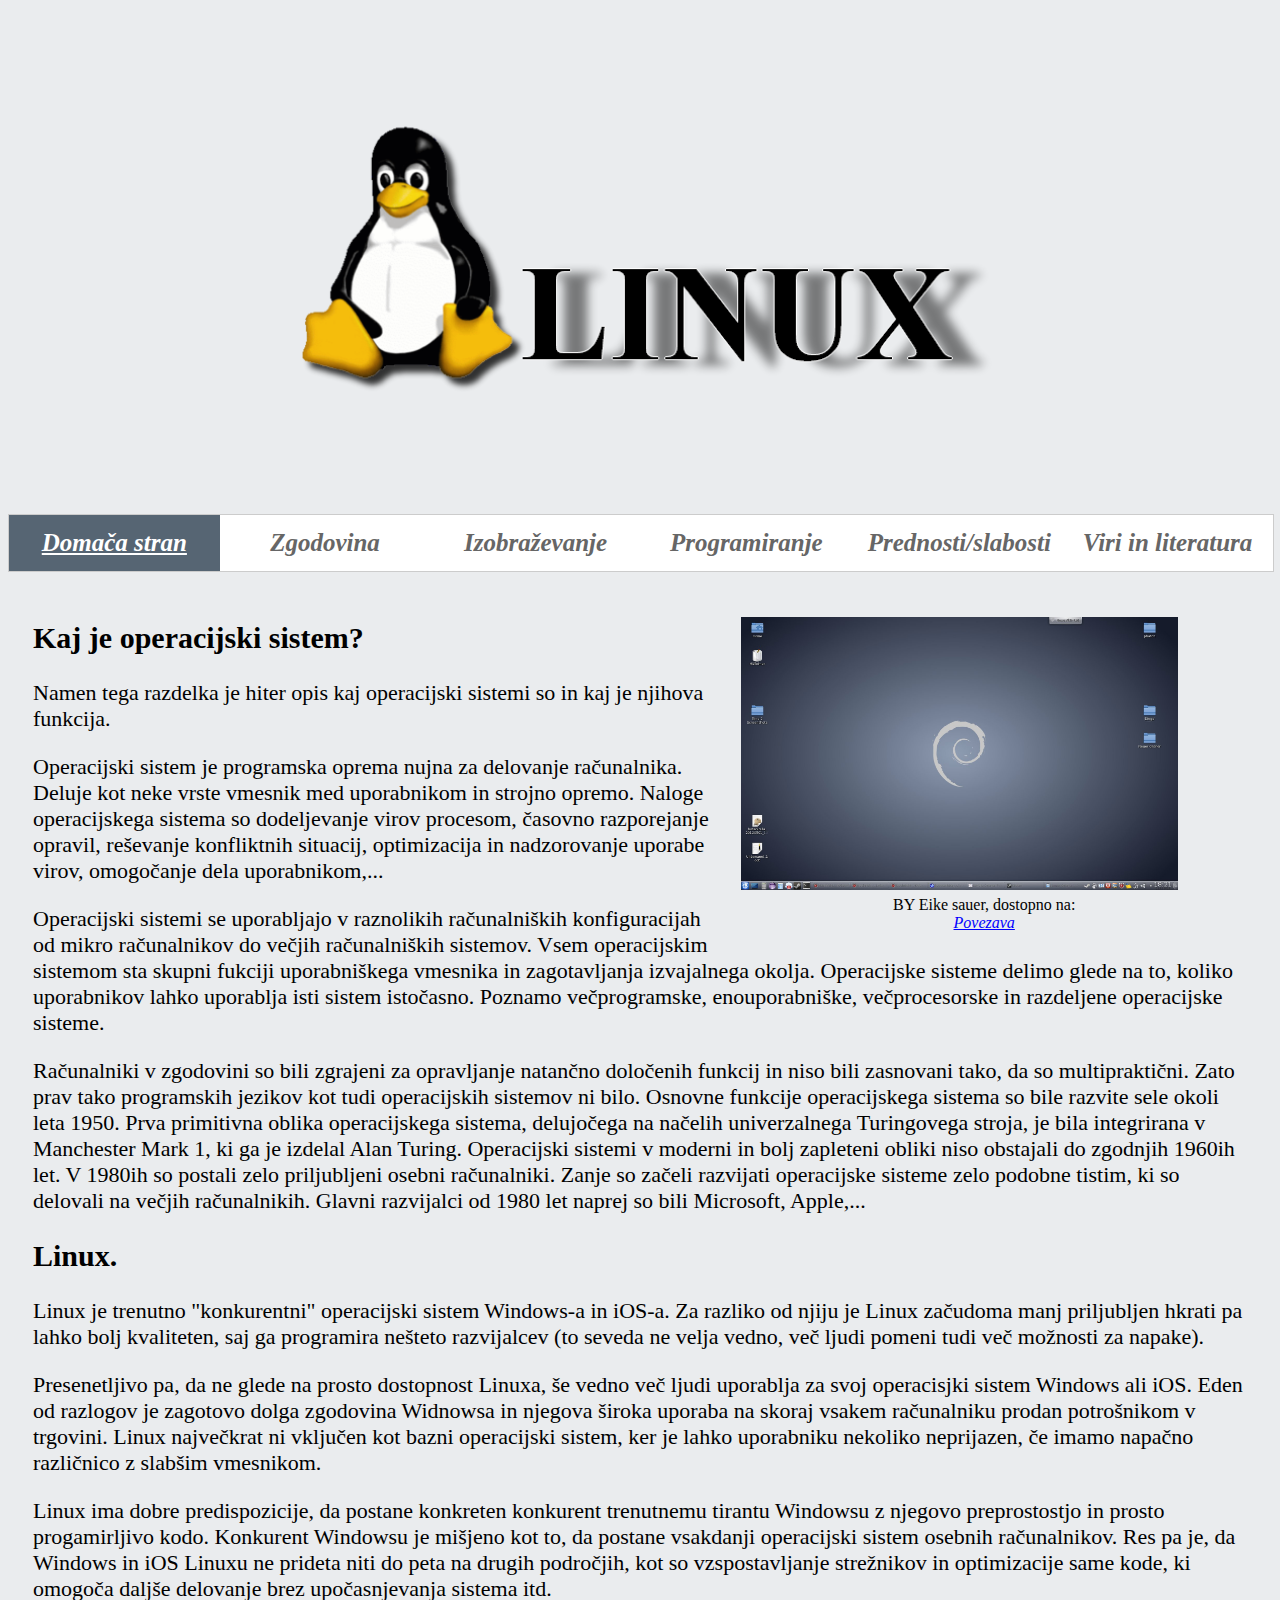
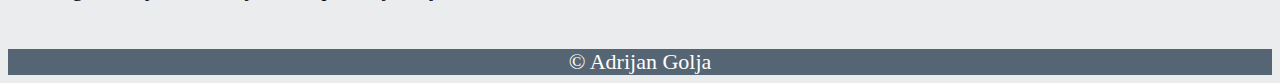
<file: index.html>
<!DOCTYPE html>

<!-- Zdi se mi, da je celotna koda lepo urejena in komentiranje ni potrebno. Komentarje bom dodal le pri elementih, ki mogoče sami po sebi niso razvidni kaj so. -->
<!-- Pri vseh slikah v vseh datotekah je naveden avtor in sklic nanje z figure, ki združi elementa. -->

<html>
	<head>
		<title>Linux - Domača stran</title>
		<link rel="stylesheet" type="text/css" href="style.css"/>
	</head>

	<body>

			<img src="PinguV3large.png" class="center_banner"/>
		
		<ul>
			<li><a class="active">Domača stran</a></li>
			<li><a href="zgodovina.html">Zgodovina</a></li>
			<li><a href="uporabnost.html">Izobraževanje</a></li>
			<li><a href="programiranje.html">Programiranje</a></li>
			<li><a href="uporabnik.html">Prednosti/slabosti</a></li>
			<li><a href="viri.html">Viri in literatura</a></li>
		</ul>
		
		<div class="okvir">
			
			<figure class="top_picture">
				<img src="desktop-linux.jpeg" style="width: 90%;"/>
					<figcaption style="font-size: 16px;" class="center">BY Eike sauer, dostopno na: <a href="https://commons.wikimedia.org/wiki/File:Linux-Desktop-KDE4.jpeg" target="_blank">Povezava</a></figcaption>
				</figure>
			
			<h2>Kaj je operacijski sistem?</h2>
			
			<p>Namen tega razdelka je hiter opis kaj operacijski sistemi so in kaj je njihova funkcija.</p>
			
			<p>Operacijski sistem je programska oprema nujna za delovanje računalnika. Deluje kot neke vrste vmesnik med uporabnikom in strojno opremo. Naloge operacijskega sistema so dodeljevanje virov procesom, časovno razporejanje opravil, reševanje konfliktnih situacij, optimizacija in nadzorovanje uporabe virov, omogočanje dela uporabnikom,...</p>
			
			<p>Operacijski sistemi se uporabljajo v raznolikih računalniških konfiguracijah od mikro računalnikov do večjih računalniških sistemov. Vsem operacijskim sistemom sta skupni fukciji uporabniškega vmesnika in zagotavljanja izvajalnega okolja. Operacijske sisteme delimo glede na to, koliko uporabnikov lahko uporablja isti sistem istočasno. Poznamo večprogramske, enouporabniške, večprocesorske in razdeljene operacijske sisteme.</p>
			
			<p>Računalniki v zgodovini so bili zgrajeni za opravljanje natančno določenih funkcij in niso bili zasnovani tako, da so multipraktični. Zato prav tako programskih jezikov kot tudi operacijskih sistemov ni bilo. Osnovne funkcije operacijskega sistema so bile razvite sele okoli leta 1950. Prva primitivna oblika operacijskega sistema, delujočega na načelih univerzalnega Turingovega stroja, je bila integrirana v Manchester Mark 1, ki ga je izdelal Alan Turing. Operacijski sistemi v moderni in bolj zapleteni obliki niso obstajali do zgodnjih 1960ih let. V 1980ih so postali zelo priljubljeni osebni računalniki. Zanje so začeli razvijati operacijske sisteme zelo podobne tistim, ki so delovali na večjih računalnikih. Glavni razvijalci od 1980 let naprej so bili Microsoft, Apple,...</p>
			
			<h2>Linux.</h2>
			
			<p>Linux je trenutno "konkurentni" operacijski sistem Windows-a in iOS-a. Za razliko od njiju je Linux začudoma manj priljubljen hkrati pa lahko bolj kvaliteten, saj ga programira nešteto razvijalcev (to seveda ne velja vedno, več ljudi pomeni tudi več možnosti za napake).</p>
			
			<p>Presenetljivo pa, da ne glede na prosto dostopnost Linuxa, še vedno več ljudi uporablja za svoj operacisjki sistem Windows ali iOS. Eden od razlogov je zagotovo dolga zgodovina Widnowsa in njegova široka uporaba na skoraj vsakem računalniku prodan potrošnikom v trgovini. Linux največkrat ni vključen kot bazni operacijski sistem, ker je lahko uporabniku nekoliko neprijazen, če imamo napačno različnico z slabšim vmesnikom.</p>
			
			<p>Linux ima dobre predispozicije, da postane konkreten konkurent trenutnemu tirantu Windowsu z njegovo preprostostjo in prosto progamirljivo kodo. Konkurent Windowsu je mišjeno kot to, da postane vsakdanji operacijski sistem osebnih računalnikov. Res pa je, da Windows in iOS Linuxu ne prideta niti do peta na drugih področjih, kot so vzspostavljanje strežnikov in optimizacije same kode, ki omogoča daljše delovanje brez upočasnjevanja sistema itd.</p>
		
		</div>
		
		<footer style="background-color: #566573;" class="footer">© Adrijan Golja</footer>
		
	</body>
</html>
</file>
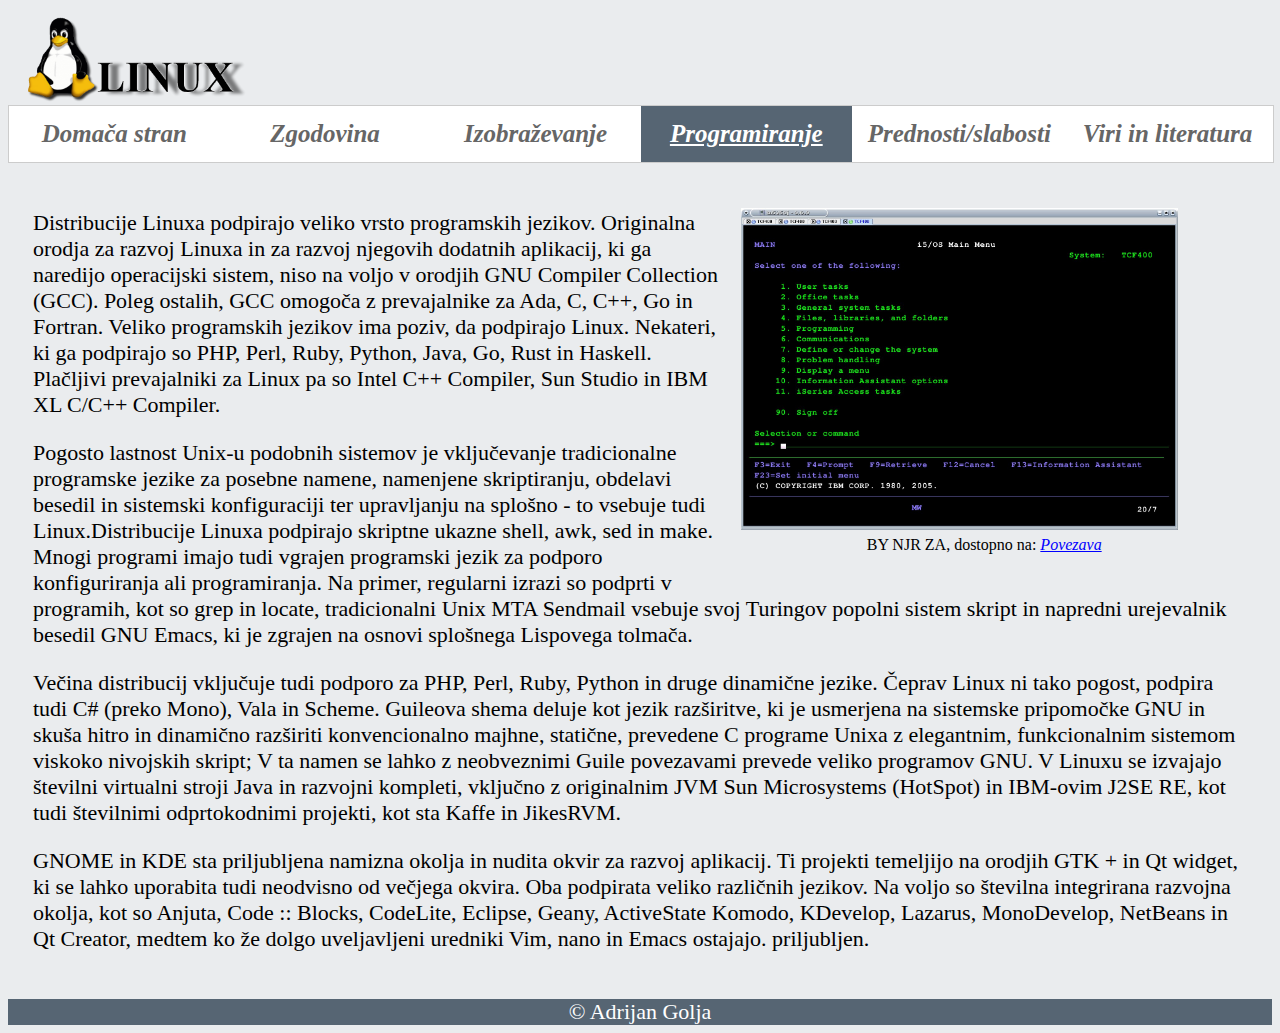
<file: programiranje.html>
<!DOCTYPE html>
<html>
	<head>
		<title>Programiranje</title>
		<link rel="stylesheet" type="text/css" href="style.css">
	</head>

	<body>
			<img src="pinguV3.png" class="other_page_banner">

		<ul>
			<li><a href="index.html">Domača stran</a></li>
			<li><a href="zgodovina.html">Zgodovina</a></li>
			<li><a href="uporabnost.html">Izobraževanje</a></li>
			<li><a class="active">Programiranje</a></li>
			<li><a href="uporabnik.html">Prednosti/slabosti</a></li>
			<li><a href="viri.html">Viri in literatura</a></li>
		</ul>
		
		<div class="okvir">
			
			<figure class="top_picture">
				<img src="linux_code.jpg" style="width: 90%">
				<figcaption style="font-size: 16px;" class="center">BY NJR ZA, dostopno na: <a href="https://commons.wikimedia.org/wiki/File:Tn5250j-linux-screenshot-01.jpg" target="_blank">Povezava</a></figcaption>
			</figure>
			
			<p>Distribucije Linuxa podpirajo veliko vrsto programskih jezikov. Originalna orodja za razvoj Linuxa in za razvoj njegovih dodatnih aplikacij, ki ga naredijo operacijski sistem, niso na voljo v orodjih GNU Compiler Collection (GCC). Poleg ostalih, GCC omogoča z prevajalnike za Ada, C, C++, Go in Fortran. Veliko programskih jezikov ima poziv, da podpirajo Linux. Nekateri, ki ga podpirajo so PHP, Perl, Ruby, Python, Java, Go, Rust in Haskell. Plačljivi prevajalniki za Linux pa so Intel C++ Compiler, Sun Studio in IBM XL C/C++ Compiler.</p>
			
			<p>Pogosto lastnost Unix-u podobnih sistemov je vključevanje tradicionalne programske jezike za posebne namene, namenjene skriptiranju, obdelavi besedil in sistemski konfiguraciji ter upravljanju na splošno - to vsebuje tudi Linux.Distribucije Linuxa podpirajo skriptne ukazne shell, awk, sed in make. Mnogi programi imajo tudi vgrajen programski jezik za podporo konfiguriranja ali programiranja. Na primer, regularni izrazi so podprti v programih, kot so grep in locate, tradicionalni Unix MTA Sendmail vsebuje svoj Turingov popolni sistem skript in napredni urejevalnik besedil GNU Emacs, ki je zgrajen na osnovi splošnega Lispovega tolmača.</p>
			
			<p>Večina distribucij vključuje tudi podporo za PHP, Perl, Ruby, Python in druge dinamične jezike. Čeprav Linux ni tako pogost, podpira tudi C# (preko Mono), Vala in Scheme. Guileova shema deluje kot jezik razširitve, ki je usmerjena na sistemske pripomočke GNU in skuša hitro in dinamično razširiti konvencionalno majhne, ​​statične, prevedene C programe Unixa z elegantnim, funkcionalnim sistemom viskoko nivojskih skript; V ta namen se lahko z neobveznimi Guile povezavami prevede veliko programov GNU. V Linuxu se izvajajo številni virtualni stroji Java in razvojni kompleti, vključno z originalnim JVM Sun Microsystems (HotSpot) in IBM-ovim J2SE RE, kot tudi številnimi odprtokodnimi projekti, kot sta Kaffe in JikesRVM.</p>
			
			<p>GNOME in KDE sta priljubljena namizna okolja in nudita okvir za razvoj aplikacij. Ti projekti temeljijo na orodjih GTK + in Qt widget, ki se lahko uporabita tudi neodvisno od večjega okvira. Oba podpirata veliko različnih jezikov. Na voljo so številna integrirana razvojna okolja, kot so Anjuta, Code :: Blocks, CodeLite, Eclipse, Geany, ActiveState Komodo, KDevelop, Lazarus, MonoDevelop, NetBeans in Qt Creator, medtem ko že dolgo uveljavljeni uredniki Vim, nano in Emacs ostajajo. priljubljen.</p>
		</div>
		
		<footer style="background-color: #566573;" class="footer">© Adrijan Golja</footer>
	</body>
</html>
</file>
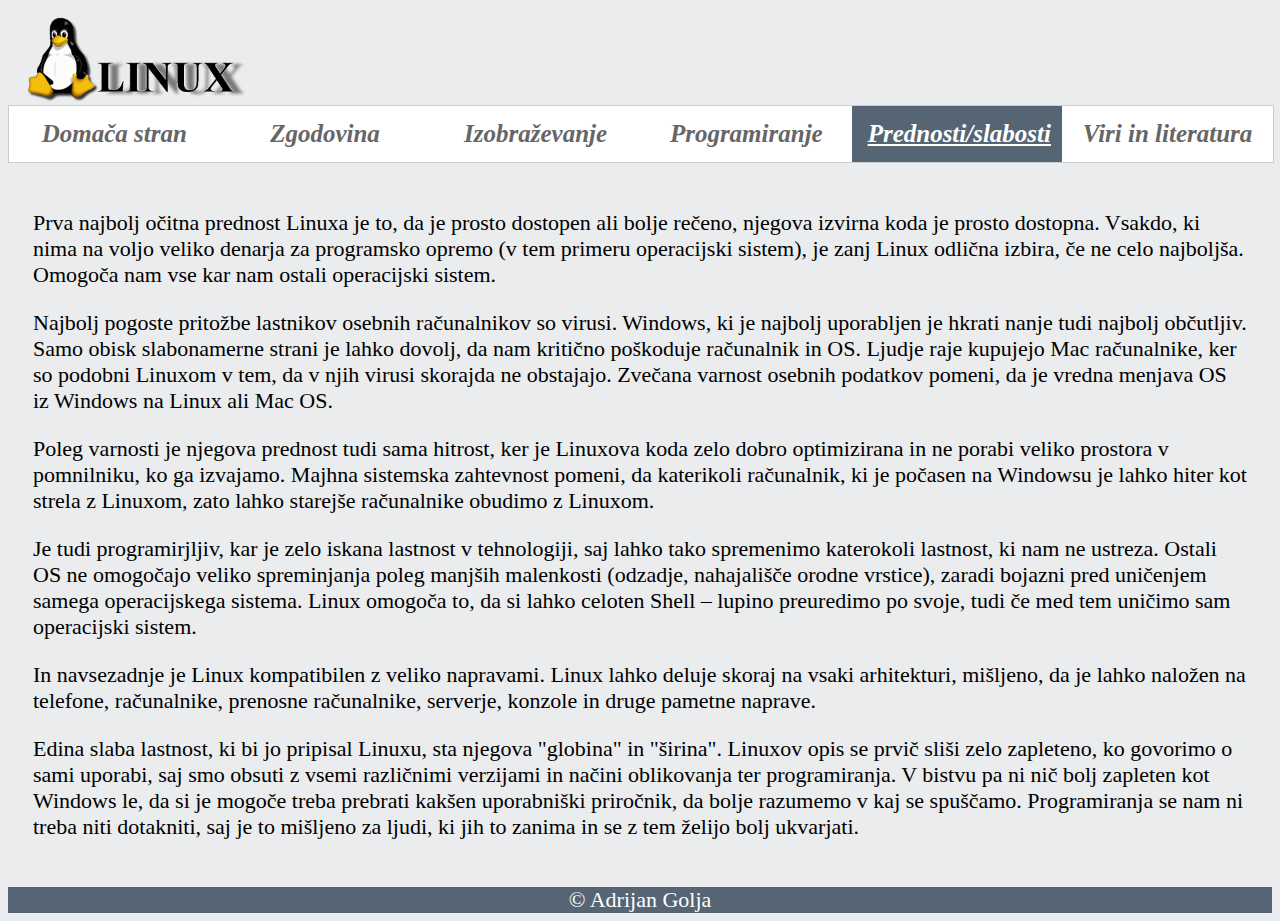
<file: uporabnik.html>
<!DOCTYPE html>
<html>
	<head>
		<title>Prednosti/slabosti</title>
		<link rel="stylesheet" type="text/css" href="style.css">
	</head>

	<body>
			<img src="pinguV3.png" class="other_page_banner">
			
		<ul>
			<li><a href="index.html">Domača stran</a></li>
			<li><a href="zgodovina.html">Zgodovina</a></li>
			<li><a href="uporabnost.html">Izobraževanje</a></li>
			<li><a href="programiranje.html">Programiranje</a></li>
			<li><a class="active">Prednosti/slabosti</a></li>
			<li><a href="viri.html">Viri in literatura</a></li>
		</ul>
		
		<div class="okvir">
			
			<p>Prva najbolj očitna prednost Linuxa je to, da je prosto dostopen ali bolje rečeno, njegova izvirna koda je prosto dostopna. Vsakdo, ki nima na voljo veliko denarja za programsko opremo (v tem primeru operacijski sistem), je zanj Linux odlična izbira, če ne celo najboljša. Omogoča nam vse kar nam ostali operacijski sistem.</p>
			
			<p>Najbolj pogoste pritožbe lastnikov osebnih računalnikov so virusi. Windows, ki je najbolj uporabljen je hkrati nanje tudi najbolj občutljiv. Samo obisk slabonamerne strani je lahko dovolj, da nam kritično poškoduje računalnik in OS. Ljudje raje kupujejo Mac računalnike, ker so podobni Linuxom v tem, da v njih virusi skorajda ne obstajajo. Zvečana varnost osebnih podatkov pomeni, da je vredna menjava OS iz Windows na Linux ali Mac OS.</p>
			
			<p>Poleg varnosti je njegova prednost tudi sama hitrost, ker je Linuxova koda zelo dobro optimizirana in ne porabi veliko prostora v pomnilniku, ko ga izvajamo. Majhna sistemska zahtevnost pomeni, da katerikoli računalnik, ki je počasen na Windowsu je lahko hiter kot strela z Linuxom, zato lahko starejše računalnike obudimo z Linuxom.</p>
			
			<p>Je tudi programirjljiv, kar je zelo iskana lastnost v tehnologiji, saj lahko tako spremenimo katerokoli lastnost, ki nam ne ustreza. Ostali OS ne omogočajo veliko spreminjanja poleg manjših malenkosti (odzadje, nahajališče orodne vrstice), zaradi bojazni pred uničenjem samega operacijskega sistema. Linux omogoča to, da si lahko celoten Shell – lupino preuredimo po svoje, tudi če med tem uničimo sam operacijski sistem.</p>
			
			<p>In navsezadnje je Linux kompatibilen z veliko napravami. Linux lahko deluje skoraj na vsaki arhitekturi, mišljeno, da je lahko naložen na telefone, računalnike, prenosne računalnike, serverje, konzole in druge pametne naprave.</p>
			
			<p>Edina slaba lastnost, ki bi jo pripisal Linuxu, sta njegova "globina" in "širina". Linuxov opis se prvič sliši zelo zapleteno, ko govorimo o sami uporabi, saj smo obsuti z vsemi različnimi verzijami in načini oblikovanja ter programiranja. V bistvu pa ni nič bolj zapleten kot Windows le, da si je mogoče treba prebrati kakšen uporabniški priročnik, da bolje razumemo v kaj se spuščamo. Programiranja se nam ni treba niti dotakniti, saj je to mišljeno za ljudi, ki jih to zanima in se z tem želijo bolj ukvarjati.</p>
		</div>
		
		<footer style="background-color: #566573;" class="footer">© Adrijan Golja</footer>
	</body>
</html>
</file>
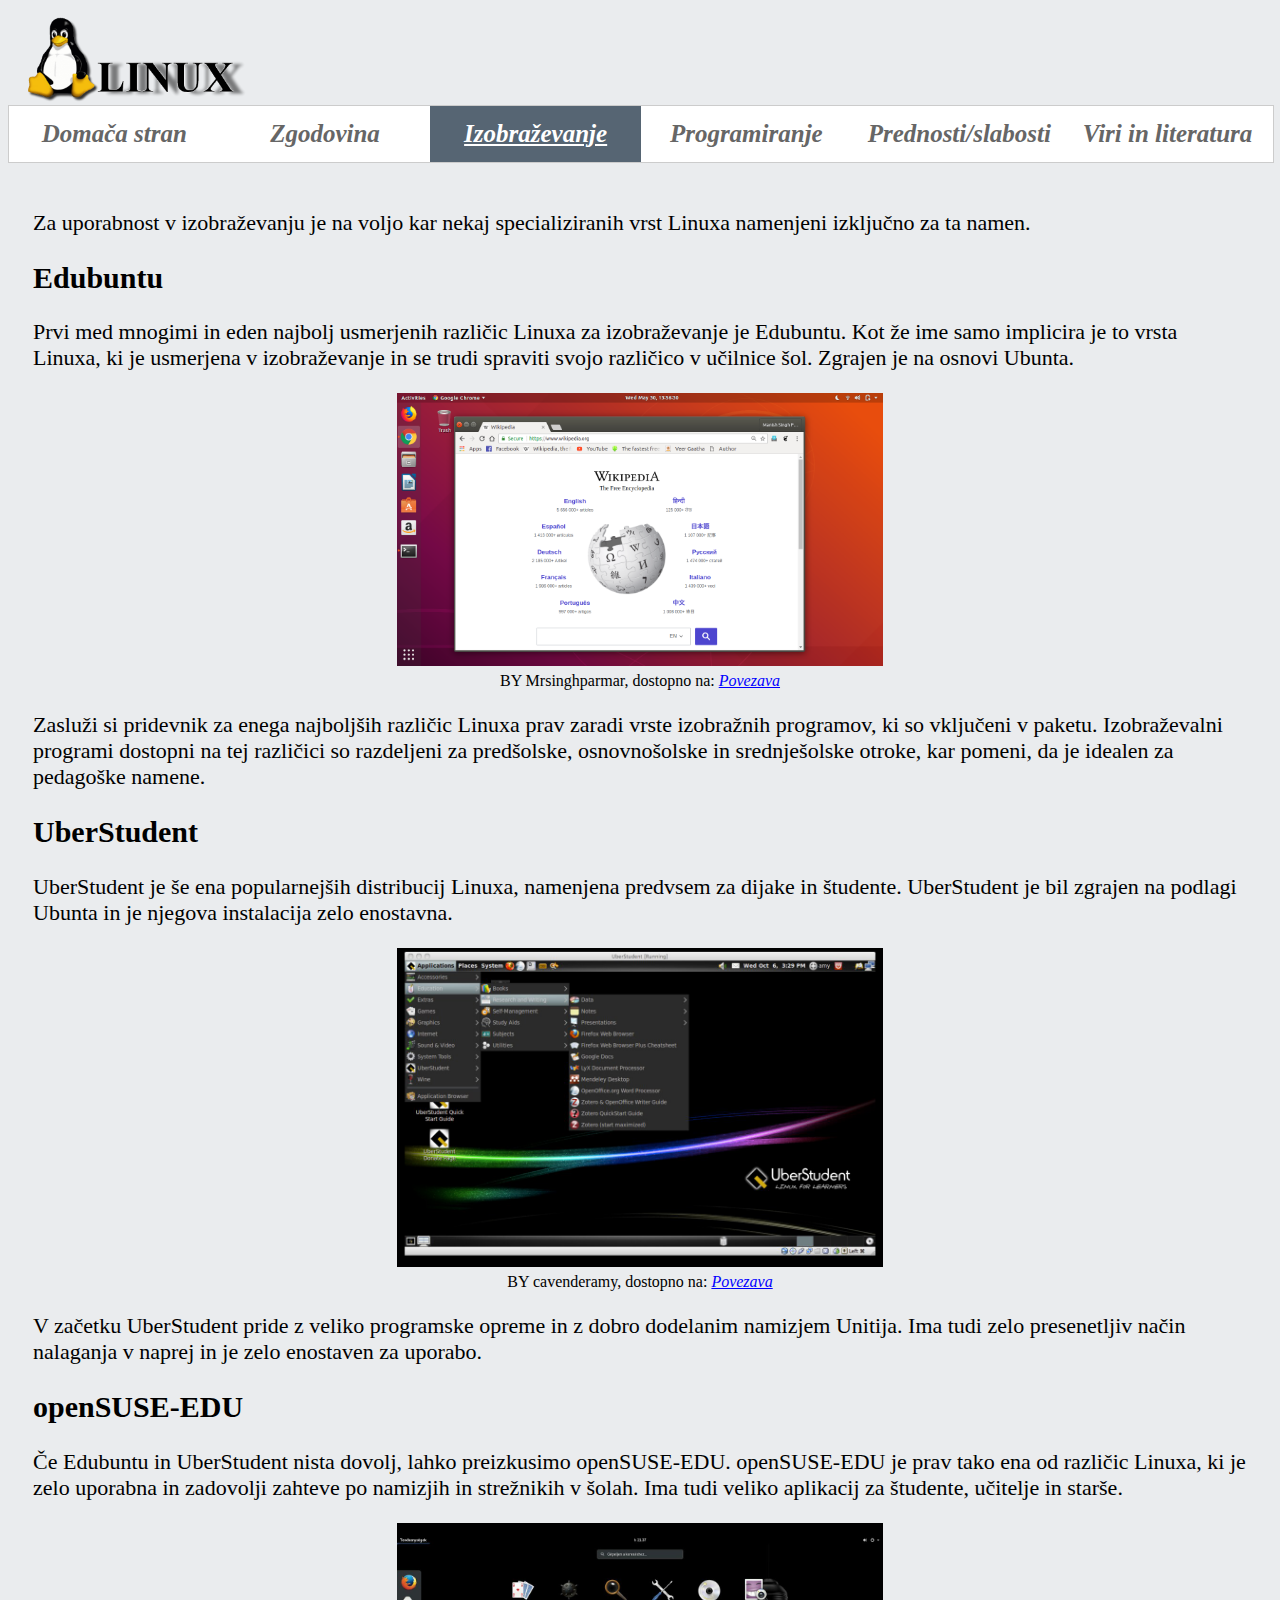
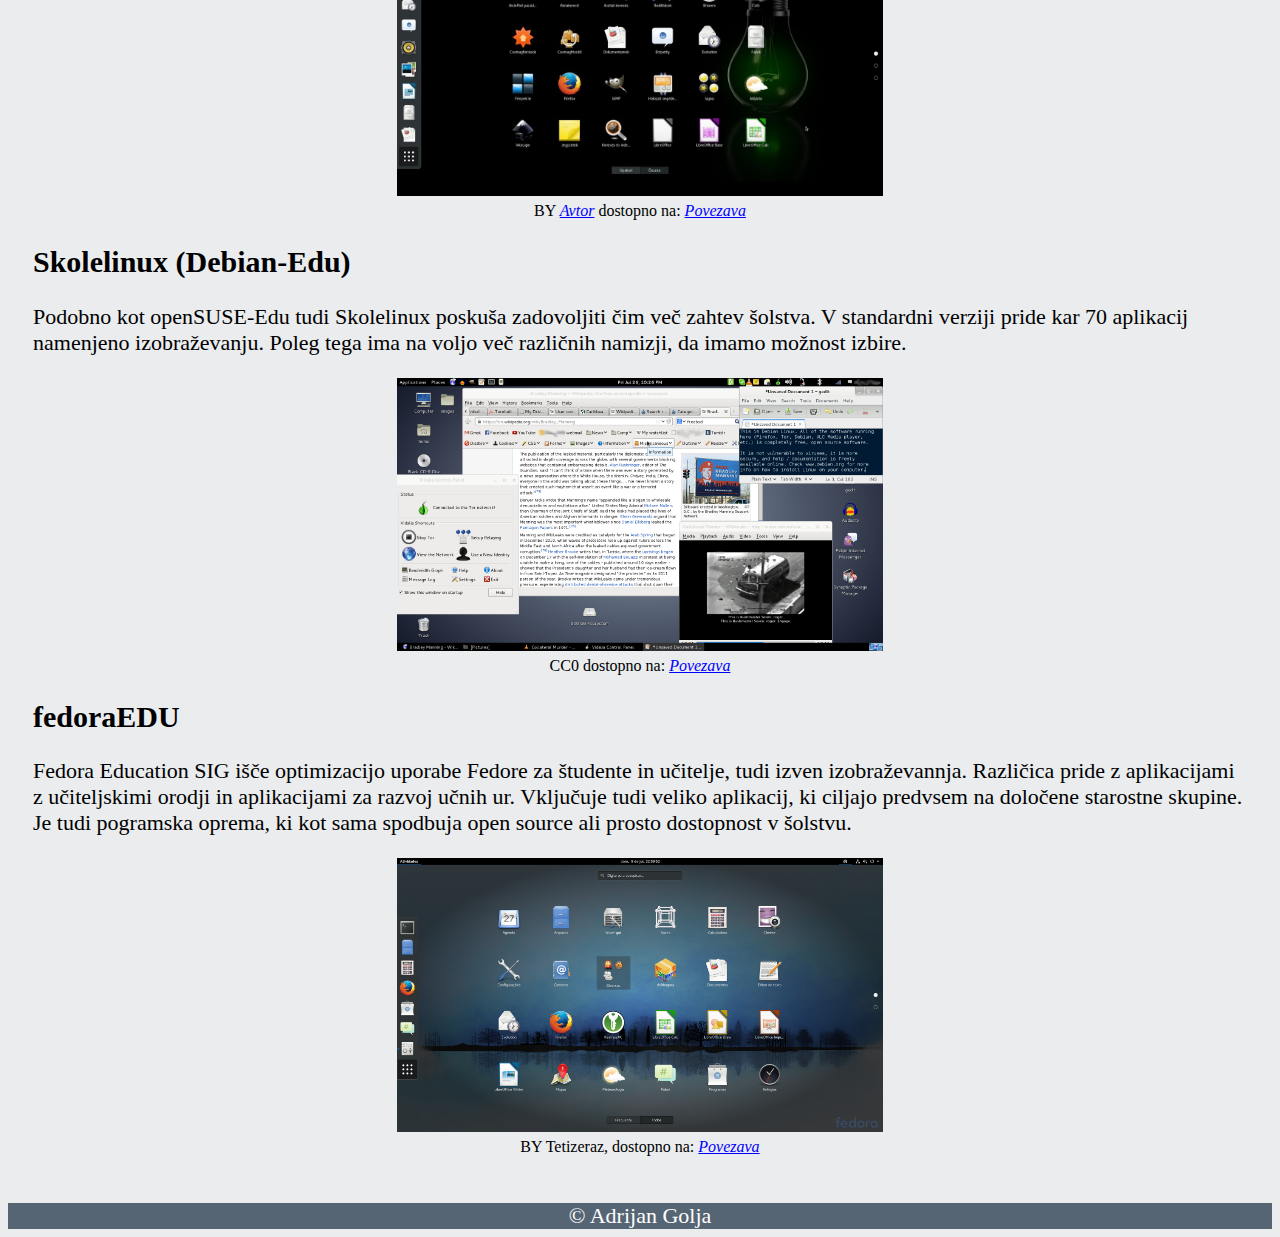
<file: uporabnost.html>
<!DOCTYPE html>
<html>
	<head>
		<title>Izobraževanje</title>
		<link rel="stylesheet" type="text/css" href="style.css">
	</head>

	<body>
			<img src="pinguV3.png" class="other_page_banner">

		<ul>
			<li><a href="index.html">Domača stran</a></li>
			<li><a href="zgodovina.html">Zgodovina</a></li>
			<li><a class="active">Izobraževanje</a></li>
			<li><a href="programiranje.html">Programiranje</a></li>
			<li><a href="uporabnik.html">Prednosti/slabosti</a></li>
			<li><a href="viri.html">Viri in literatura</a></li>
		</ul>
		
		<div class="okvir">
			<p>Za uporabnost v izobraževanju je na voljo kar nekaj specializiranih vrst Linuxa namenjeni izključno za ta namen.</p>
			
			<h2>Edubuntu</h2>
			
			<p>Prvi med mnogimi in eden najbolj usmerjenih različic Linuxa za izobraževanje je Edubuntu. Kot že ime samo implicira je to vrsta Linuxa, ki je usmerjena v izobraževanje in se trudi spraviti svojo različico v učilnice šol. Zgrajen je na osnovi Ubunta.</p>
			
			<figure class="center">
				<img src="ebuntu.png" style="width: 80%;">
				<figcaption style="font-size: 16px;">BY Mrsinghparmar, dostopno na: <a href="https://commons.wikimedia.org/wiki/File:Ubuntu-18.04-LTS-Wikipedia.png" target="_blank">Povezava</a></figcaption>
			</figure>
			
			<p>Zasluži si pridevnik za enega najboljših različic Linuxa prav zaradi vrste izobražnih programov, ki so vključeni v paketu. Izobraževalni programi dostopni na tej različici so razdeljeni za predšolske, osnovnošolske in srednješolske otroke, kar pomeni, da je idealen za pedagoške namene.</p>
			
			<h2>UberStudent</h2>
			
			<p>UberStudent je še ena popularnejših distribucij Linuxa, namenjena predvsem za dijake in študente. UberStudent je bil zgrajen na podlagi Ubunta in je njegova instalacija zelo enostavna.</p>
			
			<figure class="center">
				<img src="uber.jpg" style="width: 80%;">
				<figcaption style="font-size: 16px;">BY cavenderamy, dostopno na: <a href="https://www.flickr.com/photos/56351321@N00/5058101365" target="_blank">Povezava</a></figcaption>
			</figure>
			
			<p>V začetku UberStudent pride z veliko programske opreme in z dobro dodelanim namizjem Unitija. Ima tudi zelo presenetljiv način nalaganja v naprej in je zelo enostaven za uporabo.</p>
			
			<h2>openSUSE-EDU</h2>
			
			<p>Če Edubuntu in UberStudent nista dovolj, lahko preizkusimo openSUSE-EDU. openSUSE-EDU je prav tako ena od različic Linuxa, ki je zelo uporabna in zadovolji zahteve po namizjih in strežnikih v šolah. Ima tudi veliko aplikacij za študente, učitelje in starše.</p>
			
			<figure class="center">
				<img src="SUSE.jpg" style="width: 80%;">
				<figcaption style="font-size: 16px;">BY <a href="https://i.ytimg.com/vi/wfPMVDoHAOQ/maxresdefault.jpg" target="_blank">Avtor</a> dostopno na: <a href="https://commons.wikimedia.org/wiki/File:OpenSUSE_Leap_42.3.jpg" target="_blank">Povezava</a></figcaption>
			</figure>
			
			<h2>Skolelinux (Debian-Edu)</h2>
			
			<p>Podobno kot openSUSE-Edu tudi Skolelinux poskuša zadovoljiti čim več zahtev šolstva. V standardni verziji pride kar 70 aplikacij namenjeno izobraževanju. Poleg tega ima na voljo več različnih namizji, da imamo možnost izbire.</p>
			
			<figure class="center">
				<img src="debian.jpg" style="width: 80%;">
				<figcaption style="font-size: 16px;">CC0 dostopno na: <a href="https://commons.wikimedia.org/wiki/File:Linux-Desktop-KDE4.jpeg" target="_blank">Povezava</a></figcaption>
			</figure>
			
			<h2>fedoraEDU</h2>
			
			<p>Fedora Education SIG išče optimizacijo uporabe Fedore za študente in učitelje, tudi izven izobraževannja. Različica pride z aplikacijami z učiteljskimi orodji in aplikacijami za razvoj učnih ur. Vključuje tudi veliko aplikacij, ki ciljajo predvsem na določene starostne skupine. Je tudi pogramska oprema, ki kot sama spodbuja open source ali prosto dostopnost v šolstvu.</p>
			
			<figure class="center">
				<img src="fedora.png" style="width: 80%;">
				<figcaption style="font-size: 16px;">BY Tetizeraz, dostopno na: <a href="https://pt.wikipedia.org/wiki/Fedora_Linux#/media/File:Screenshot-fedora26-apps.png" target="_blank">Povezava</a></figcaption>
			</figure>
		</div>
		
		<footer style="background-color: #566573;" class="footer">© Adrijan Golja</footer>
	</body>
</html>
</file>
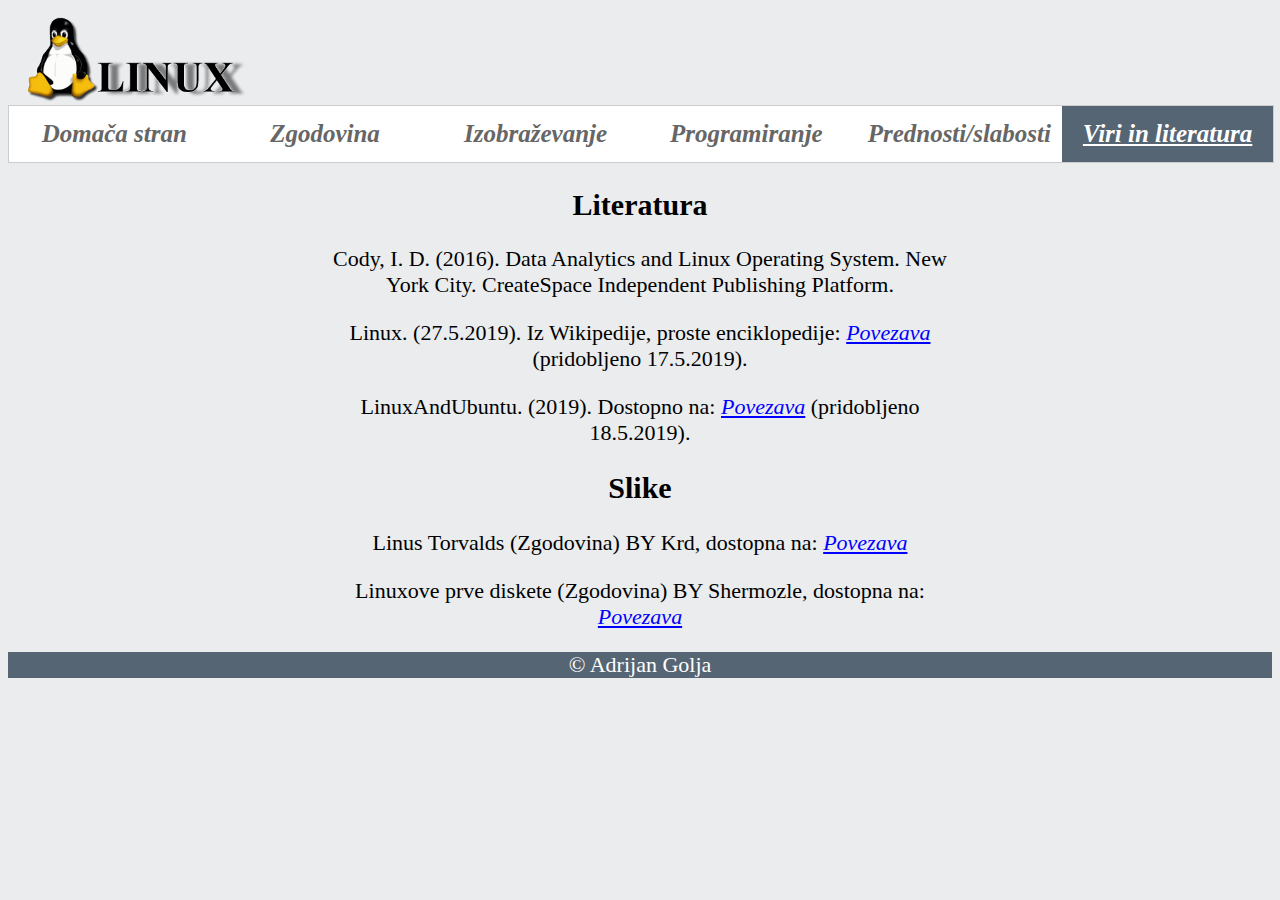
<file: viri.html>
<!DOCTYPE html>
<html>
	<head>
		<title>Viri in literatura</title>
		<link rel="stylesheet" type="text/css" href="style.css"/>
	</head>

	<body>

			<img src="pinguV3.png" class="other_page_banner">
		
		<ul>
			<li><a href="index.html">Domača stran</a></li>
			<li><a href="zgodovina.html">Zgodovina</a></li>
			<li><a href="uporabnost.html">Izobraževanje</a></li>
			<li><a href="programiranje.html">Programiranje</a></li>
			<li><a href="uporabnik.html">Prednosti/slabosti</a></li>
			<li><a class="active">Viri in literatura</a></li>
		</ul>
		
		<h2 class="center">Literatura</h2>
		<p class="center">Cody, I. D. (2016). Data Analytics and Linux Operating System. New York City. CreateSpace Independent Publishing Platform.</p>
		
		<p class="center">Linux. (27.5.2019). Iz Wikipedije, proste enciklopedije: <a href="https://en.wikipedia.org/wiki/Linux" target="_blank">Povezava</a> (pridobljeno 17.5.2019).</p>

		<p class="center">LinuxAndUbuntu. (2019). Dostopno na: <a href="http://www.linuxandubuntu.com/home/6-best-linux-distributions-for-educational-use" target="_blank">Povezava</a> (pridobljeno 18.5.2019).</p>
		
		<h2 class="center">Slike</h2>
		
		<p class="center">
		Linus Torvalds (Zgodovina) BY Krd, dostopna na: <a href="https://en.wikipedia.org/wiki/Linus_Torvalds#/media/File:LinuxCon_Europe_Linus_Torvalds_03_(cropped).jpg" target="_blank">Povezava</a></p>

		<p class="center">Linuxove prve diskete (Zgodovina) BY Shermozle, dostopna na: <a href="https://en.wikipedia.org/wiki/Linux#/media/File:Linux_0_12.jpg" target="_blank">Povezava</a></p>
		
		<footer style="background-color: #566573;" class="footer">© Adrijan Golja</footer>
		
	</body>
</html>
</file>
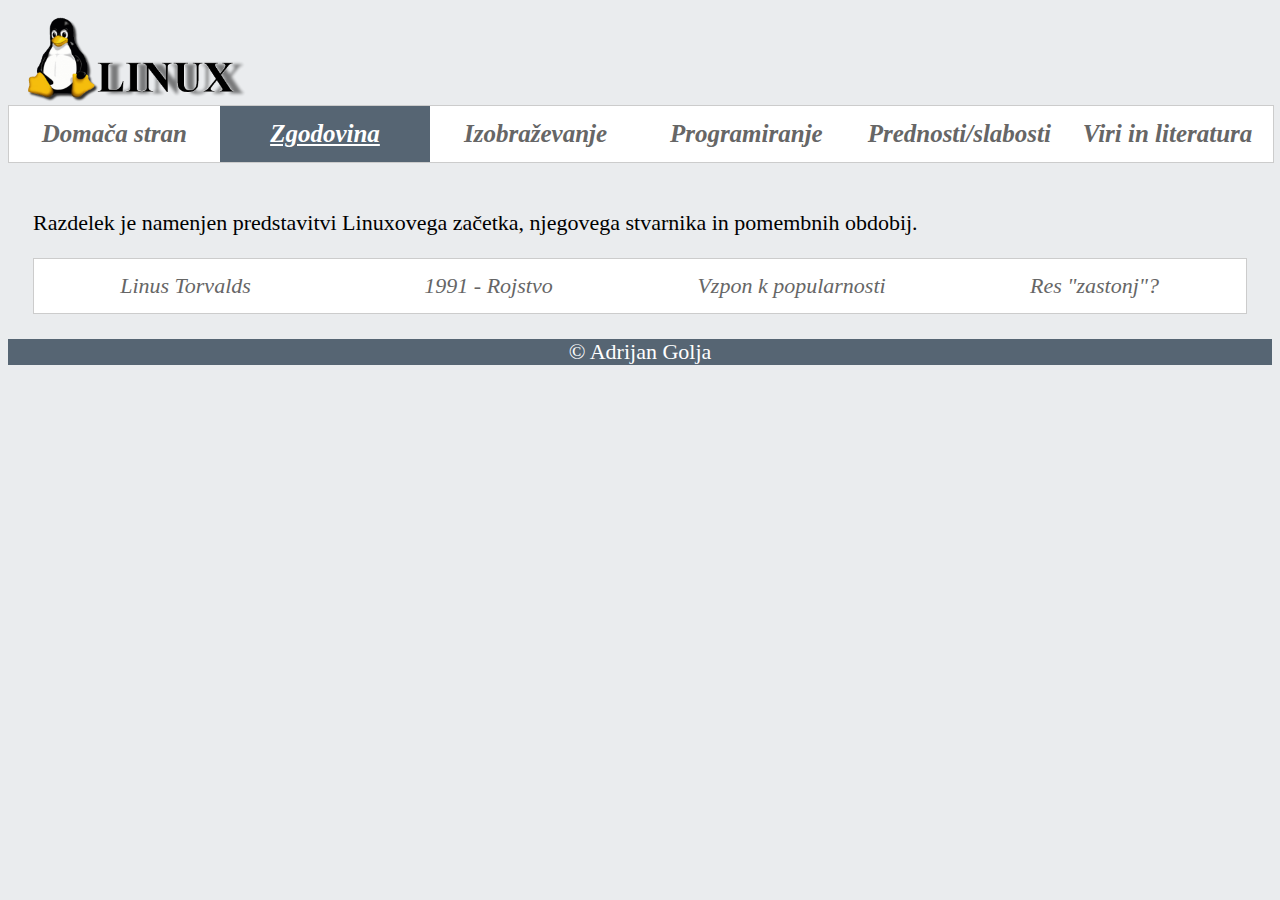
<file: zgodovina.html>
<!DOCTYPE html>
<html>
	<head>
		<title>Zgodovina</title>
		<link rel="stylesheet" type="text/css" href="style.css">
	</head>

	<body>
			<img src="pinguV3.png" class="other_page_banner">
	
		<ul>
			<li><a href="index.html">Domača stran</a></li>
			<li><a class="active">Zgodovina</a></li>
			<li><a href="uporabnost.html">Izobraževanje</a></li>
			<li><a href="programiranje.html">Programiranje</a></li>
			<li><a href="uporabnik.html">Prednosti/slabosti</a></li>
			<li><a href="viri.html">Viri in literatura</a></li>
		</ul>
		
		<div class="okvir">
			
			<p>Razdelek je namenjen predstavitvi Linuxovega začetka, njegovega stvarnika in pomembnih obdobij.</p>
			
			<!-- Namenjeno gumbom, ki se odpirajo z klikom nanje, delujejo z pomočjo skripte, ki je navedena spodaj. -->
			
			<div class="tab">
			  <button class="tablinks" onclick="openCity(event, 'The Creator')">Linus Torvalds</button>
			  <button class="tablinks" onclick="openCity(event, 'The Creation')">1991 - Rojstvo</button>
			  <button class="tablinks" onclick="openCity(event, 'The Dilema')">Vzpon k popularnosti</button>
			  <button class="tablinks" onclick="openCity(event, 'Masterpiece')">Res "zastonj"?</button>
			</div>

			<div id="The Creator" class="tabcontent">
			
			  <img src="linus.jpg" style="width: 150px; height: 200px; margin: 10px;" class="top_picture">
			  
			  <p>Linus Torvalds je bil rojen 28. decembra leta 1969 na Finskem. Poimenovan je bil po Linusu Paulingu, ameriškem nobelovem nagrajencu za področje kemije. Izobraževal se je na univerzi v Helsinkih od leta 1988 do leta 1996. Diplomiral je na področju računalništva in napisal diplomsko nalogo katere je bil končen izdelek operacijski sistem Linux.</p>

			  <p>Znan je po tem, da je stvarnik in glavni razvijalec Linux kernela, ki je postal kernel za veliko Linuxovih različic in drugih operacijskih sistemov kot sta Android in Chrome OS. Do leta 2006 je Linus napisal le 2% kode kernela, ker je pri razvoju sodelovalo toliko drugih razvijalcev okoli sveta, ampak glede na to, koliko ljudi je pripomoglo k razvoju sta ta dva procetna ogromna. Ne glede na velikanske številke razvijalcev je še vedno Linux tisti, ki je obdržal avtoriteto o tem, kaj se dejansko vključi v standardni Linux kernel.</p>
			  
			  <p>Linus je poročen z Tove Torvalds in ima z njo 3 hčere. Od leta 1996 do leta 2003 je delal v podjetju Transmeta. Od leta 2004 živi in dela v Portlandu.</p>
			</div>

			<div id="The Creation" class="tabcontent">
			  
			  <img src="Linux_0_12.jpg" style="width: 300px; height: 300px; margin: 10px;" class="top_picture">
			  
			  <p>Linux je nastal kot diplomska naloga Linusa Torvaldsa ob koncu študija računalništva. V njegovem času sta bila edina operacijska sistema UNIX in DOS, ki sta bila nepraktična za uporabo. Linus je Linux začel pisati kot hobij, ampak se je razširil in kmalu postal zelo zanimiv za ostale razvijalce. Njegov kernel se je razvijal toliko časa, da je postal tudi prenosljiv. Drugo podjetje je nato vzelo Linuxov kernel, mu dodalo ostalo potrebno programsko opremo in ustvarilo Linux distribution.</p>
				
			  Linus je svojo inovacijo hotel imenovati "Freax", beseda sestavljena iz "free", "freak" in "x". V začetku razvoja so imeli celo nekateri delčki še vedno im "Freax" približno pol leta. Linus je v samem začetku tudi sam premišljeval o imenu Linux, ampak se mu je zdelo preveč egocentrično in se je temu imenu takrat odpovedal. Da bi ga začeli bolje razvijati, so datoteke Liuxa naložili na FTP server FUNET-a septembra 1991. Eden njegovih sodelavcev, ki je bil tudi eden prostovolnjih administratorjev serverja, se ni strinjal z imenom "Freax", zato je imenoval projekt Linux. Kasneje, se je tudi Linus pristal na ime Linux. Kot demonstracijo, kako se beseda Linux izgovori, je Linus izdal zvočni vodič z izvorno kodo kernela.</p>
			 
			  <p>Prvi prototipi Linuxa so bili izdani kasneje leta 1991. Verzija 1.0 je bila izdana 14. marca 1994. Torvalds se je prvič srečal z GNU projekt leta 1991, po tem, ko se je udeležil govora Richarda Stallmana na Universe of Technology. Nato je Torvalds uporabil Stallimanovo 2. verzijo GNU General Public License za svoj Linux kernel. Leta 1996 je obiskal Transmeta in sprejel delovno mesto v podjetju v Kaliforniji, kjer je delal od februarja 1997 do junija 2003. Potem se je preselil v podjetje Open Source Development Labs, katere je združil z podjetjem Free Stadards Group in ustvaril Linux Foundation, kjer še vedno dela. Tako se Linux še vedno razvija z pomočjo ostalih razvijalcev zaradi proste dostopnosti kode.</p>
			</div>
			
			<div id="The Dilema" class="tabcontent">
			  
			  <p>Sprejetje Linuxa v produkcijskih okoljih, namesto da bi ga uporabljali samo ljubitelji, so se začeli sredi devetdesetih let prejšnjega stoletja v skupnosti superračunalnikov. Organizacije kot je NASA, so začele nadomeščati vse dražje stroje z cenovno ugodnimi računalniki z Linuxom. Komercialna uporaba se je začela, ko sta Dell in IBM, ki mu sledil Hewlett-Packard, začela ponujati podporo za Linux, da bi se izognila Microsoftovemu monopolu na trgu namiznega operacijskega sistema.</p>
			  
			  <p>Danes se sistemi Linuxa masovno uporabljajo po svetu, od vgrajenih sistemov do skoraj vseh superračunalnikov, in so zagotovili mesto v strežniških namestitvah, kot je priljubljena zbirka aplikacij LAMP. Uporaba distribucij Linuxa v domačih in podjetniških namizjih narašča in so postale priljubljene tudi na trgu netbookov, saj so številne naprave nameščene z prilagojenimi distribucijami Linuxa.</p>
			  
			  <p>Največji uspeh Linuxa na potrošniškem trgu je trg mobilnih naprav, saj je Android eden najbolj prevladujočih operacijskih sistemov na pametnih telefonih in zelo priljubljen. Igranje računalniških iger na Linuxu je prav tako v porastu, saj Valve podpira Linux in uvaja lastno distribucijo Linuxa, usmerjeno v igre na srečo. Linuxove distribucije so prav tako pridobile popularnost pri različnih lokalnih in nacionalnih vladah, kot je zvezna vlada Brazilije.</p>
			</div>

			<div id="Masterpiece" class="tabcontent">
			  
			  <p>Če pogledamo po računalnikih večjih firm imajo najverjetneje kot najbolj uporabljen OS Microsoft Windows, saj je ta najbolj popularen. Ustvarjalci in umetniki imajo raje iOS, ker prvotno pridejo že z opremo za oblikovanje, saj je bolj ustvarjalno usmerjen. Poleg teh dveh OS, ki dominirata trg že več deset let pa obstaja alternativni OS, ki uporabnejši, varnejši, spremenljiv in veste kaj? ZASTONJ – to seveda velja če ga znate programirati sami, ker osnovna distributivna verzija, ki vam jo ponuja podjetje, lahko nima vseh gonilnikov. To pomeni, da jih moramo sprogramirati sami ali pa da le te kupimo od nekoga, ki jih je že. To pa je zato, ker Linux ni operacijski sistem kot sam, ampak je le kernel ali »jedro« operacijskega sistema. Rečemo mu operacijski sistem, ker to postane če ga združimo z jedrnimi deli GNU in tako ustvarimo okolje, ki v grobem predstavlja operacijski sistem. V takih primerih lahko cene posamezne različice kar hitro eksponentno narastejo v ceni, saj progiranje same programske opreme ni mačji kašelj.</p>
			  
			  <p>Standardna verzija Linuxa je res zastonj, ampak lahko pride v reducirani obliki kot bi recimo pričakovali od Windows-a ali iOs-a.. Prav zato je odličen za manjša podjetja z manjšim denarnim skladom. Čeprav je zastonj to ne pomeni, da je manj kvaliteten kot katerikoli drug operacijski sistem – mogoče je trditi, da je celo bolj kvaliteten, saj ga lahko spreminjamo tako, da ustreza prav nam, kar pri drugih OS ni mogoče – do neke mere.</p>
			  
			  <p>Linux je skozi celotno svojo zgodovino ostal in še vedno ostaja open-source ali prosto dostopna programska oprema. Glede na trenutno stanje kaže, da bo tako tudi ostalo, saj prav/le tako konkurira Windwsu in iOS-u, ki do danes še vedno dominirata trg.</p>
			</div>

			<!-- Zgoraj omenjeno skripta, je funkcija, ki kot vhodni podatek dobi event in ime ter ustvari gumbe in poskrbi za njihovo aktivnost/neaktivnost, kopirano iz W3Schools. -->

			<script>
			function openCity(evt, cityName) {
			  var i, tabcontent, tablinks;
			  tabcontent = document.getElementsByClassName("tabcontent");
			  for (i = 0; i < tabcontent.length; i++) {
				tabcontent[i].style.display = "none";
			  }
			  tablinks = document.getElementsByClassName("tablinks");
			  for (i = 0; i < tablinks.length; i++) {
				tablinks[i].className = tablinks[i].className.replace(" active", "");
			  }
			  document.getElementById(cityName).style.display = "block";
			  evt.currentTarget.className += " active";
			}
			</script>
			
		</div>

		<footer style="background-color: #566573;" class="footer">© Adrijan Golja</footer>
	</body>
</html>
</file>
<file: style.css>
body {
	background-color: #eaecee;
	font-size: 22px;
	font-family: Times;
	color: black;
}

h1 {
	font-size: 50px;
	font-family: Georgia;
	text-decoration: underline;
}

h2 {
	font-family: Georgia;
	font-size: 30px;
}

a {
	color: blue;
	font-style: italic;
}


/* Centriranje besedila ali slik*/
.center {
	display: block;
	margin-left: auto;
	margin-right: auto;
	width: 50%;
	text-align: center;
}


/* Vsklajevanje/pozicioniranje slik*/
.center_banner {
	display: block;
	margin-left: auto;
	margin-right: auto;
	width: 80%;
}

.other_page_banner {
	display: block;
	float: left;
	margin-left: auto;
	margin-right: auto;
	width: 20%;
}

.top_picture {
	overflow: fixed;	
	float: right;
	width: 40%;
	margin: 20px;
}

.bottom_picture {
	float: left;
	width: 40%;
	margin: 20px;
}

.footer {
	display: block;
	margin-left: auto;
	margin-right: auto;
	text-align: center;
	color: white;
}

.okvir {
	padding: 20px;
	margin: 5px;
}


/* Atributi in stil seznama (MENU)*/
ul {
	border: 1px solid #ccc;
	width: 100%;
	list-style-type: none;
	margin: 0;
	padding: 0;
	overflow: hidden;
	background-color: white;
}

li {
	width: 16.6666667%;
	float: left;
}

li a {
	display: block;
	font-weight: bold;
	color: #666;
	text-align: center;
	padding: 14px 16px;
	text-decoration: none;
	font-family: Georgia;
	font-size: 25px;
}	

li a:hover:not(.active) {
	background-color: #ddd;
	text-decoration: underline;
}

li a.active {
	color: white;
	background-color: #566573;
	text-decoration: underline;
}


/* Gumbki v datoteki zgodovina*/
.tab {
	overflow: hidden;
	border: 1px solid #ccc;
	background-color: #f1f1f1;
}

.tab button {
	width: 25%;
	background-color: white;
	float: left;
	border: none;
	outline: none;
	cursor: pointer;
	padding: 14px 16px;
	transition: 0.3s;
	font-size: 22px;
	font-family: Georgia;
	font-style: italic;
	color: #666;
}

.tab button:hover {
	background-color: #ddd;
	text-decoration: underline;
}

.tab button.active {
	background-color: #566573;
	color: white;
	text-decoration: underline;
}

.tabcontent {
	display: none;
	padding: 6px 12px;
	border: 1px solid #ccc;
	border-top: none;
</file>
